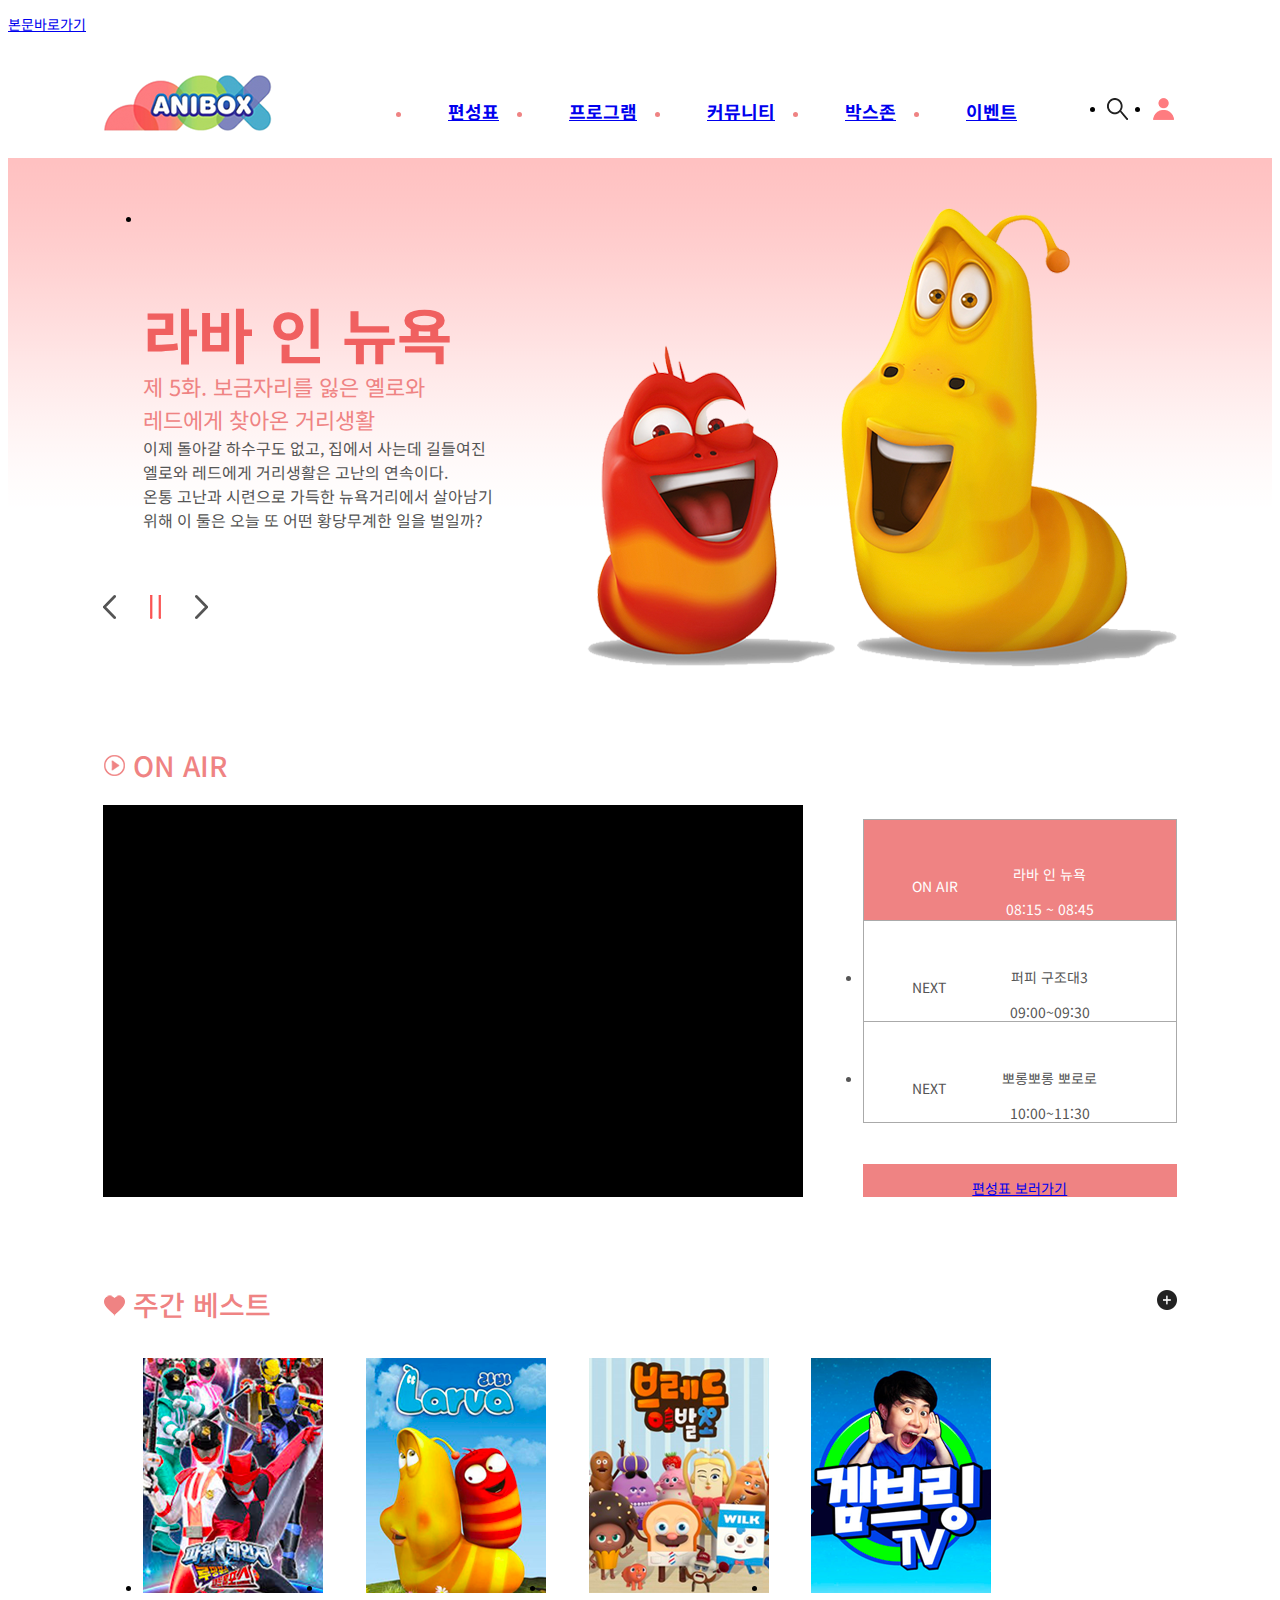
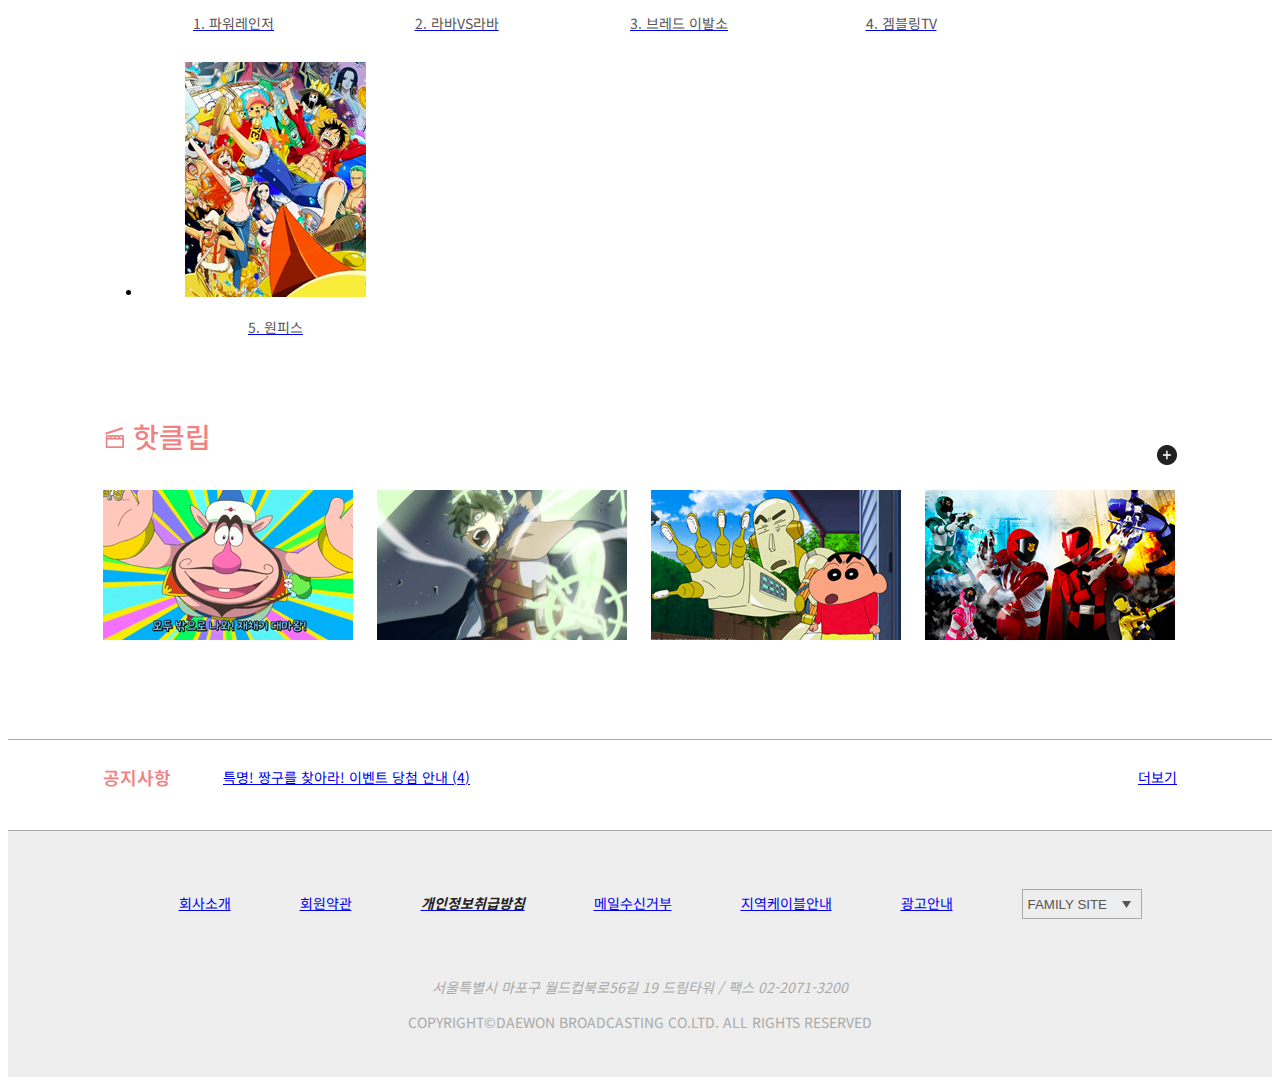
<file: index.html>
<!DOCTYPE html>
<html lang="ko">

<head>
    <meta charset="UTF-8">
    <meta name="viewport" content="width=device-width, initial-scale=1.0">
    <meta http-equiv="X-UA-Compatible" content="ie=edge">
    <link rel="stylesheet" href="css/index.min.css">
    <link rel="shortcut icon" href="images/favicon.png" type="image/x-icon">
    <link rel="apple-touch-icon" href="images/favicon_512x512.png">
    <title>애니박스 | Home</title>
</head>

<body>
    <p class="skip-menu"><a href="#container">본문바로가기</a></p>
    <header id="header">
        <h1 class="logo"><a href="index.html"><img src="images/anibox-logo.png" alt="애니박스"></a></h1>
        <a href="#gnb-outer-zone" class="btn-allmenu">
            <img src="images/all-menu.gif" alt="전체메뉴">
        </a>
        <div id="gnb-outer-zone" class="gnb-outer-zone">
            <div class="gnb-scroll-wrap">
                <ul class="gnb">
                    <li class="menu-0">
                        <a href="#">로그인</a>
                    </li>
                    <li class="menu-1">
                        <!-- <a href="#" class="on">편성표</a> -->
                        <a href="#">편성표</a>
                        <ul class="menu-list">
                            <li><a href="#">주간편성표</a></li>
                        </ul>
                    </li>
                    <li class="menu-1">
                        <!-- <a href="#" class="on">프로그램</a> -->
                        <a href="#">프로그램</a>
                        <ul class="menu-list">
                            <li><a href="#">다음 신작</a></li>
                            <li><a href="#">이달의 인기작</a></li>
                            <li><a href="#">핫클립</a></li>
                            <li><a href="#">전체프로그램</a></li>
                        </ul>
                    </li>
                    <li class="menu-1">
                        <!-- <a href="#" class="on">커뮤니티</a> -->
                        <a href="#">커뮤니티</a>
                        <ul class="menu-list">
                            <li><a href="#">공지사항</a></li>
                            <li><a href="#">자유게시판</a></li>
                            <li><a href="#">FAQ</a></li>
                        </ul>
                    </li>
                    <li class="menu-1">
                        <!-- <a href="#" class="on">박스존</a> -->
                        <a href="#">박스존</a>
                        <ul class="menu-list">
                            <li><a href="#">동영상</a></li>
                            <li><a href="#">폰 배경화면</a></li>
                        </ul>
                    </li>
                    <li class="menu-1">
                        <!-- <a href="#" class="on">이벤트</a> -->
                        <a href="#">이벤트</a>
                        <ul class="menu-list">
                            <li><a href="#">진행중 이벤트</a></li>
                            <li><a href="#">이벤트게시판</a></li>
                            <li><a href="#">당첨자 안내</a></li>
                        </ul>
                    </li>
                </ul>
            </div>
            <p class="btn-menu-close"><a href="#">닫기</a></p>
        </div>
        <div class="dim"></div>
        <ul class="util">
            <li class="sch-icon">검색</li>
            <li class="user-icon">정보</li>
        </ul>
    </header>
    <div class="container-bg">
        <div id="visual-slide-wrap">
            <ul class="visual-slide">
                <li>
                    <a href="#">
                        <h1 class="visual-tit">라바 인 뉴욕</h1>
                        <p class="visual-txt-1">
                            제 5화. 보금자리를 잃은 옐로와<br>
                            레드에게 찾아온 거리생활
                        </p>
                        <p class="visual-txt-2">
                            이제 돌아갈 하수구도 없고, 집에서 사는데 길들여진<br>
                            엘로와 레드에게 거리생활은 고난의 연속이다.<br>
                            온통 고난과 시련으로 가득한 뉴욕거리에서 살아남기<br>
                            위해 이 둘은 오늘 또 어떤 황당무계한 일을 벌일까?
                        </p>
                    </a>
                </li>
                <!-- <li>
                    <a href="#">
                        <h1>라바 인 뉴욕</h1>
                        <p>
                            제 5화. 보금자리를 잃은 옐로와<br>
                            레드에게 찾아온 거리생활
                        </p>
                        <p>
                            이제 돌아갈 하수구도 없고, 집에서 사는데 길들여진<br>
                            엘로와 레드에게 거리생활은 고난의 연속이다.<br>
                            온통 고난과 시련으로 가득한 뉴욕거리에서 살아남기<br>
                            위해 이 둘은 오늘 또 어떤 황당무계한 일을 벌일까?
                        </p>
                    </a>
                </li> -->
                <!-- <li>
                    <a href="#">
                        <h1>라바 인 뉴욕</h1>
                        <p>
                            제 5화. 보금자리를 잃은 옐로와<br>
                            레드에게 찾아온 거리생활
                        </p>
                        <p>
                            이제 돌아갈 하수구도 없고, 집에서 사는데 길들여진<br>
                            엘로와 레드에게 거리생활은 고난의 연속이다.<br>
                            온통 고난과 시련으로 가득한 뉴욕거리에서 살아남기<br>
                            위해 이 둘은 오늘 또 어떤 황당무계한 일을 벌일까?
                        </p>
                    </a>
                </li> -->
            </ul>
            <p class="taser">
                <a href="#"><img src="images/taser-left.png" alt="이전"></a>
                <a href="#"><img src="images/taser-play.png" alt="재생"></a>
                <a href="#"><img src="images/taser-right.png" alt="다음"></a>
            </p>
        </div>
    </div>
    <div id="container">
        <div class="main-contain-1">
            <h2 class="cont-h2">ON AIR</h2>
            <div class="on-air-left">
                <div class="youtube-zone">
                    <iframe width="560" height="315" src="https://www.youtube.com/embed/PFpRg-VgZ8M" frameborder="0"
                        allow="accelerometer; autoplay; clipboard-write; encrypted-media; gyroscope; picture-in-picture"
                        allowfullscreen></iframe>
                </div>
            </div>
            <!-- <p class="onair-list-wrap"> -->
            <div class="on-air-right">
                <ul class="onair-list">
                    <li class="onair">
                        <div class="onair-p-wrap">
                            <p>ON AIR</p>
                            <p>라바 인 뉴욕</p>
                            <p>08:15 ~ 08:45</p>
                        </div>
                    </li>
                    <li class="next">
                        <div class="next-p-wrap">
                            <p>NEXT</p>
                            <p>퍼피 구조대3</p>
                            <p>09:00~09:30</p>
                        </div>
                    </li>
                    <li class="next">
                        <div class="next-p-wrap">
                            <p>NEXT</p>
                            <p>뽀롱뽀롱 뽀로로</p>
                            <p>10:00~11:30</p>
                        </div>
                    </li>
                    <li class="view-pairing"><a href="#">편성표 보러가기</a></li>
                </ul>
            </div>
            <!-- </p> -->
            <!-- <p class="view-pairing"><a href="#">편성표 보러가기</a></p> -->
        </div>
        <div class="main-contain-2">
            <h2 class="cont-h2">주간 베스트</h2>
            <div class="scroll-wrap">
                <ul class="best-list">
                    <li class="week-best-1">
                        <a href="#">
                            <p>
                                <img src="images/best-1.png" alt="파워레인저">
                            </p>
                            <p>1. 파워레인저</p>
                        </a>
                    </li>
                    <li class="week-best-2">
                        <a href="#">
                            <p>
                                <img src="images/best-2.png" alt="라바VS라바">
                            </p>
                            <p>2. 라바VS라바</p>
                        </a>
                    </li>
                    <li class="week-best-3">
                        <a href="#">
                            <p>
                                <img src="images/best-3.png" alt="브레드 이발소">
                            </p>
                            <p>3. 브레드 이발소</p>
                        </a>
                    </li>
                    <li class="week-best-4">
                        <a href="#">
                            <p>
                                <img src="images/best-4.png" alt="겜블링tv">
                            </p>
                            <p>4. 겜블링TV</p>
                        </a>
                    </li>
                    <li class="week-best-5">
                        <a href="#">
                            <p>
                                <img src="images/best-5.png" alt="원피스">
                            </p>
                            <p>5. 원피스</p>
                        </a>
                    </li>
                </ul>
            </div>
            <p class="more"><a href="#"><img src="images/more.png" alt="더보기"></a></p>
        </div>
        <div class="main-contain-3">
            <h2 class="cont-h2">핫클립</h2>
            <div class="scroll-wrap">
                <div class="hot-list">
                    <p>
                        <a href="#">
                            <img src="images/hot-1.png" alt="재채기 대마왕">
                            <span>[26화] 재채기 대마왕<br>재채기 대마왕의 딸 ‘하푸미’는 여왕이 되기 위한 수행을 하려고 인간 세상으로 내려간다.</span>
                        </a>
                    </p>
                    <p>
                        <a href="#"><img src="images/hot-2.png" alt="블랙클로버">
                            <span>[14화] 블랙클로버<br>아스타는 간신히 ‘검은 폭우’단에 선택되어 그들의 꿈을 좇게 되는데…</span>
                        </a>
                    </p>
                    <p>
                        <a href="#"><img src="images/hot-3.png" alt="짱구는 못말려 극장판:정면승부! 로봇아빠의 역습">
                            <span>[극장판] 로봇아빠의 역습<br>어느 날, 로봇이 되어 돌아온 짱구 아빠!</span>
                        </a>
                    </p>
                    <p>
                        <a href="#"><img src="images/hot-4.png" alt="파워레인저">
                            <span>[31화] 파워레인저<br>아르센 루팡이 비밀리에 모은 보물을 범죄조직 갱글러에게 뺏기게 된 후의 결과는?</span>
                        </a>
                    </p>
                    <p class="more">
                        <a href="#"><img src="images/more.png" alt="더보기"></a>
                    </p>
                </div>
            </div>
        </div>
    </div>
    <div id="main-contain-border">
        <div class="main-contain-4">
            <h2 class="cont-h2">공지사항</h2>
            <p class="notice-more-1"><a href="#">특명! 짱구를 찾아라! 이벤트 당첨 안내 (4)</a></p>
            <p class="notice-more-2"><a href="#">더보기</a></p>
        </div>
    </div>
    <div class="footer-bg">
        <footer id="footer">
            <ul class="footer-txt">
                <li><a href="#">회사소개</a></li>
                <li><a href="#">회원약관</a></li>
                <li><a href="#"><em>개인정보취급방침</em></a></li>
                <li><a href="#">메일수신거부</a></li>
                <li><a href="#">지역케이블안내</a></li>
                <li><a href="#">광고안내</a></li>
                <li>
                    <p class="family-site">
                        <select name="family-site-1" id="family-site-option" title="사이트를 선택하세요.">
                            <option value="family">FAMILY SITE</option>
                            <option value="anione"><a href="http://www.anionetv.com/">애니원</a></option>
                            <option value="champ"><a href="http://www.champtv.com/">챔프</a></option>
                            <option value="precure"><a
                                    href="https://www.youtube.com/channel/UCsSu8rNwbMEf-UslZtExpUQ">프리큐어</a></option>
                            <option value="post"><a href="https://post.naver.com/anioneanione">포스트</a></option>
                        </select>
                    </p>
                </li>
            </ul>
            <address>서울특별시 마포구 월드컵북로56길 19 드림타워 / 팩스 02-2071-3200</address>
            <p>COPYRIGHT&copy;DAEWON BROADCASTING CO.LTD. <span>ALL RIGHTS RESERVED</span></p>
        </footer>
    </div>
</body>

</html>
</file>
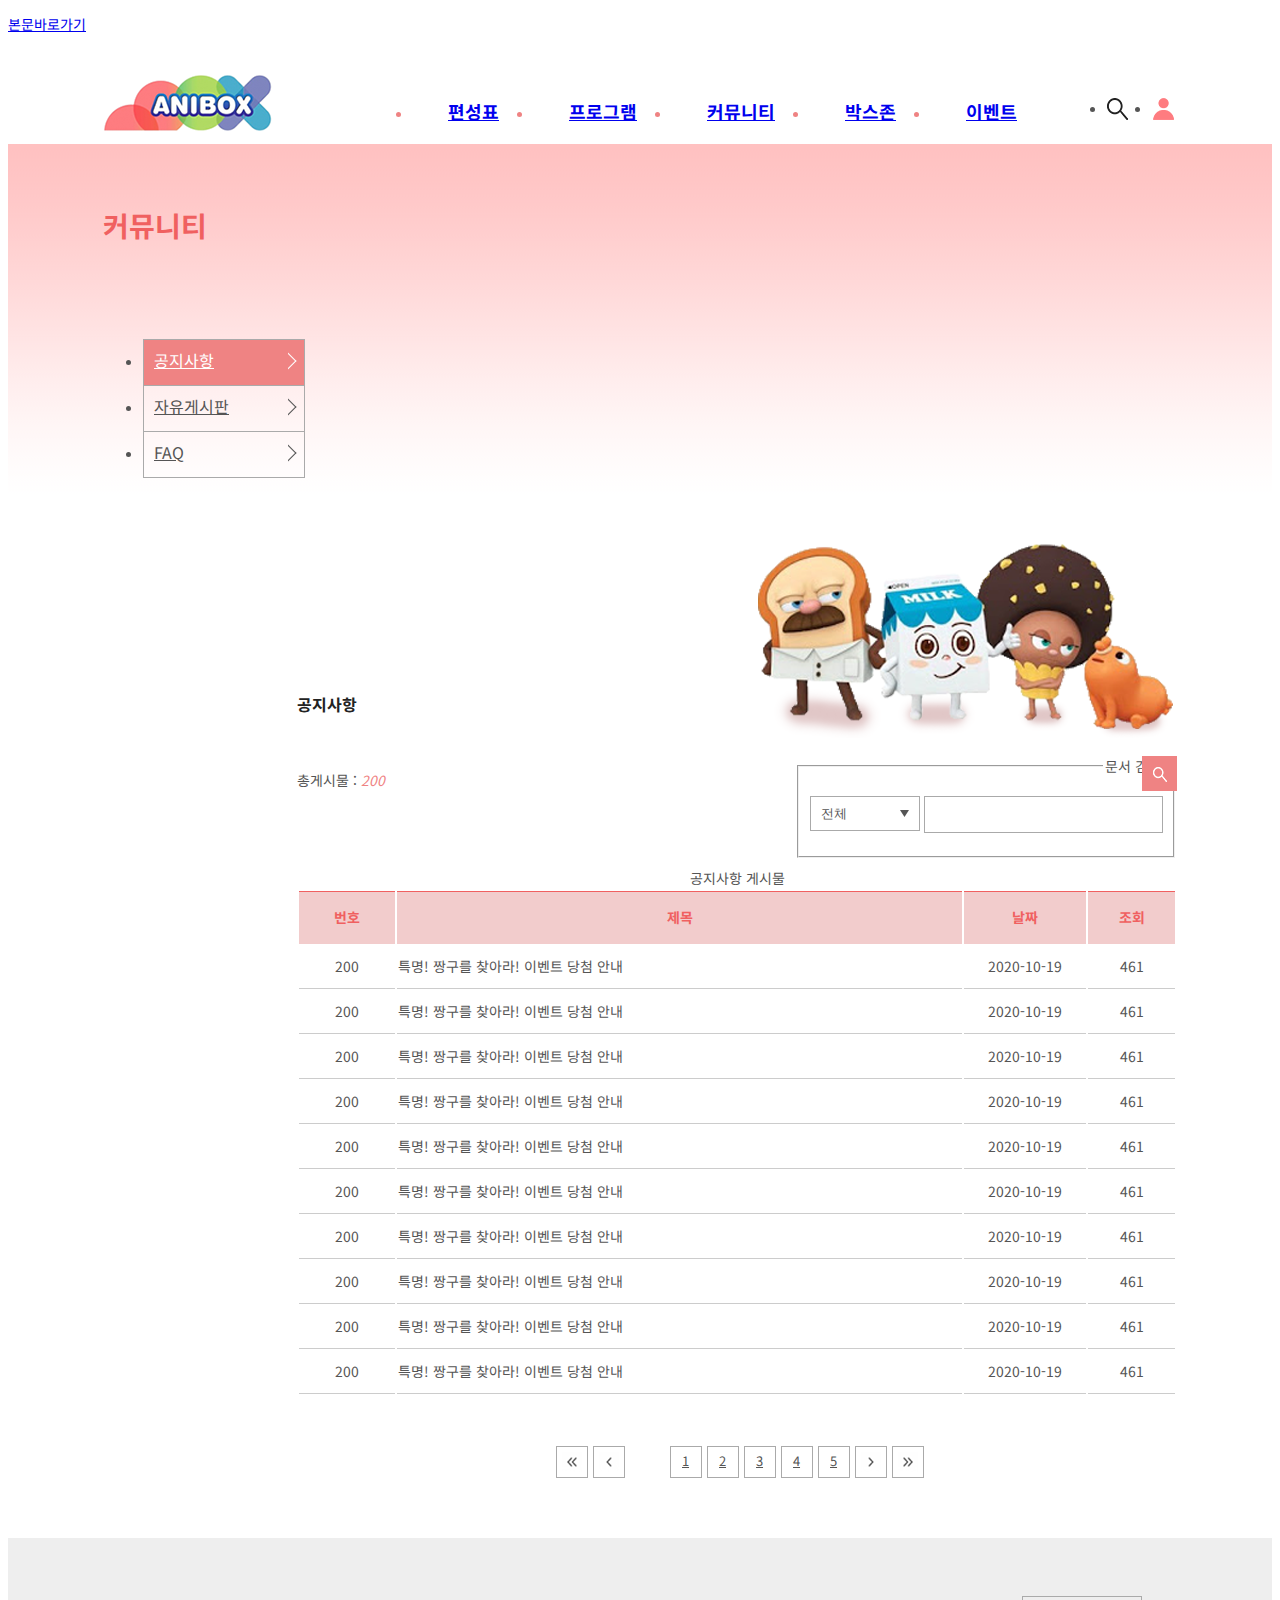
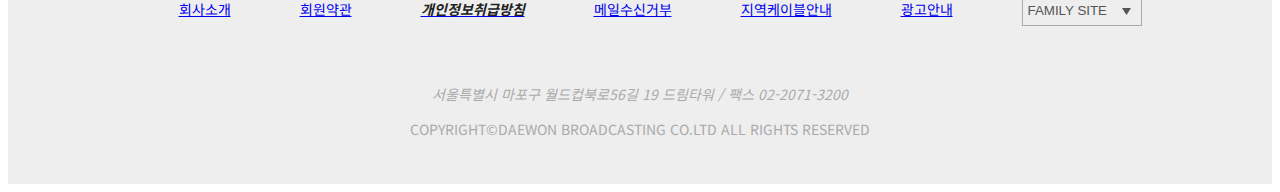
<file: notice.html>
<!DOCTYPE html>
<html lang="ko">
<head>
    <meta charset="UTF-8">
    <meta http-equiv="X-UA-Compatible" content="ie=edge">
    <meta name="viewport" content="width=device-width, initial-scale=1.0">
    <link rel="stylesheet" href="css/notice.min.css">
    <link rel="shortcut icon" href="images/favicon.png" type="image/x-icon">
    <link rel="apple-touch-icon" href="images/favicon_512x512.png">
    <title>애니박스 | 공지사항</title>
</head>

<body>
    <p class="skip-menu"><a href="#container">본문바로가기</a></p>
    <div class="header-bg">
        <header id="header">
            <h1 class="logo"><a href="index.html"><img src="images/anibox-logo.png" alt="애니박스"></a></h1>
            <a href="#gnb-outer-zone" class="btn-allmenu">
                <img src="images/all-menu.gif" alt="전체메뉴">
            </a>
            <div id="gnb-outer-zone" class="gnb-outer-zone">
                <div class="gnb-scroll-wrap">
                    <ul class="gnb">
                        <li class="menu-0">
                            <a href="#">로그인</a>
                        </li>
                        <li class="menu-1">
                            <!-- <a href="#" class="on">편성표</a> -->
                            <a href="#">편성표</a>
                            <ul class="menu-list">
                                <li><a href="#">주간편성표</a></li>
                            </ul>
                        </li>
                        <li class="menu-1">
                            <!-- <a href="#" class="on">프로그램</a> -->
                            <a href="#">프로그램</a>
                            <ul class="menu-list">
                                <li><a href="#">다음 신작</a></li>
                                <li><a href="#">이달의 인기작</a></li>
                                <li><a href="#">핫클립</a></li>
                                <li><a href="#">전체프로그램</a></li>
                            </ul>
                        </li>
                        <li class="menu-1">
                            <!-- <a href="#" class="on">커뮤니티</a> -->
                            <a href="#">커뮤니티</a>
                            <ul class="menu-list">
                                <li><a href="#">공지사항</a></li>
                                <li><a href="#">자유게시판</a></li>
                                <li><a href="#">FAQ</a></li>
                            </ul>
                        </li>
                        <li class="menu-1">
                            <!-- <a href="#" class="on">박스존</a> -->
                            <a href="#">박스존</a>
                            <ul class="menu-list">
                                <li><a href="#">동영상</a></li>
                                <li><a href="#">폰 배경화면</a></li>
                            </ul>
                        </li>
                        <li class="menu-1">
                            <!-- <a href="#" class="on">이벤트</a> -->
                            <a href="#">이벤트</a>
                            <ul class="menu-list">
                                <li><a href="#">진행중 이벤트</a></li>
                                <li><a href="#">이벤트게시판</a></li>
                                <li><a href="#">당첨자 안내</a></li>
                            </ul>
                        </li>
                    </ul>
                </div>
                <p class="btn-menu-close"><a href="#">닫기</a></p>
            </div>
            <div class="dim"></div>
            <ul class="util">
                <li class="sch-icon">검색</li>
                <li class="user-icon">정보</li>
            </ul>
        </header>
    </div>
    <div class="container-bg">
        <div id="container">
            <div class="contents">
                <div class="left-side">
                    <h2 class="left-side-tit">커뮤니티</h2>
                    <ul class="left-menu">
                        <li><a href="#" class="on">공지사항</a></li>
                        <li><a href="#">자유게시판</a></li>
                        <li><a href="#">FAQ</a></li>
                    </ul>
                </div>
                <div class="right-side">
                    <h3 class="notice-tit">공지사항</h3>
                    <div class="board-wrap">
                        <p class="info-1">총게시물 : <em>200</em></p>
                        <form action="#" class="sch-form" method="get">
                            <fieldset>
                                <legend>문서 검색</legend>
                                <p class="inp-zone-1">
                                    <select name="select-option" id="select-option-1" class="select-option-1"
                                        title="검색 옵션을 선택하세요">
                                        <option value="all">전체</option>
                                        <option value="writer">글쓴이</option>
                                        <option value="id">아이디</option>
                                        <option value="word">내용</option>
                                    </select>
                                    <input type="text" name="sch-keyword" id="sch-keyword" class="sch-keyword"
                                        title="검색어 입력">
                                    <input type="submit" class="sch-btn-1" value="검색">
                                </p>
                            </fieldset>
                        </form>
                        <div class="scroll-wrap">
                            <table class="table-1">
                                <caption>공지사항 게시물</caption>
                                <colgroup>
                                    <col style="width: 11%;">
                                    <col style="width: auto;">
                                    <col style="width: 14%;">
                                    <col style="width: 10%;">
                                </colgroup>
                                <thead>
                                    <tr>
                                        <th scope="col">번호</th>
                                        <th scope="col">제목</th>
                                        <th scope="col">날짜</th>
                                        <th scope="col">조회</th>
                                    </tr>
                                </thead>
                                <tbody>
                                    <tr>
                                        <td>200</td>
                                        <td class="td-subject">특명! 짱구를 찾아라! 이벤트 당첨 안내</td>
                                        <td>2020-10-19</td>
                                        <td>461</td>
                                    </tr>
                                    <tr>
                                        <td>200</td>
                                        <td class="td-subject">특명! 짱구를 찾아라! 이벤트 당첨 안내</td>
                                        <td>2020-10-19</td>
                                        <td>461</td>
                                    </tr>
                                    <tr>
                                        <td>200</td>
                                        <td class="td-subject">특명! 짱구를 찾아라! 이벤트 당첨 안내</td>
                                        <td>2020-10-19</td>
                                        <td>461</td>
                                    </tr>
                                    <tr>
                                        <td>200</td>
                                        <td class="td-subject">특명! 짱구를 찾아라! 이벤트 당첨 안내</td>
                                        <td>2020-10-19</td>
                                        <td>461</td>
                                    </tr>
                                    <tr>
                                        <td>200</td>
                                        <td class="td-subject">특명! 짱구를 찾아라! 이벤트 당첨 안내</td>
                                        <td>2020-10-19</td>
                                        <td>461</td>
                                    </tr>
                                    <tr>
                                        <td>200</td>
                                        <td class="td-subject">특명! 짱구를 찾아라! 이벤트 당첨 안내</td>
                                        <td>2020-10-19</td>
                                        <td>461</td>
                                    </tr>
                                    <tr>
                                        <td>200</td>
                                        <td class="td-subject">특명! 짱구를 찾아라! 이벤트 당첨 안내</td>
                                        <td>2020-10-19</td>
                                        <td>461</td>
                                    </tr>
                                    <tr>
                                        <td>200</td>
                                        <td class="td-subject">특명! 짱구를 찾아라! 이벤트 당첨 안내</td>
                                        <td>2020-10-19</td>
                                        <td>461</td>
                                    </tr>
                                    <tr>
                                        <td>200</td>
                                        <td class="td-subject">특명! 짱구를 찾아라! 이벤트 당첨 안내</td>
                                        <td>2020-10-19</td>
                                        <td>461</td>
                                    </tr>
                                    <tr>
                                        <td>200</td>
                                        <td class="td-subject">특명! 짱구를 찾아라! 이벤트 당첨 안내</td>
                                        <td>2020-10-19</td>
                                        <td>461</td>
                                    </tr>
                                </tbody>
                            </table>
                        </div>
                        <div class="page-wrap">
                            <a href="#" class="first-page"></a>
                            <a href="#" class="prev-page"></a>
                            <ul class="page-list">
                                <li><a href="#">1</a></li>
                                <li><a href="#">2</a></li>
                                <li><a href="#">3</a></li>
                                <li><a href="#">4</a></li>
                                <li><a href="#">5</a></li>
                            </ul>
                            <a href="#" class="next-page"></a>
                            <a href="#" class="last-page"></a>
                        </div>
                    </div>
                </div>
            </div>
        </div>
    </div>
    <div class="footer-bg">
        <footer id="footer">
            <ul class="footer-txt">
                <li><a href="#">회사소개</a></li>
                <li><a href="#">회원약관</a></li>
                <li><a href="#"><em>개인정보취급방침</em></a></li>
                <li><a href="#">메일수신거부</a></li>
                <li><a href="#">지역케이블안내</a></li>
                <li><a href="#">광고안내</a></li>
                <li>
                    <p class="family-site">
                        <select name="family-site-1" id="family-site-option" title="사이트를 선택하세요.">
                            <option value="family">FAMILY SITE</option>
                            <option value="anione"><a href="http://www.anionetv.com/">애니원</a></option>
                            <option value="champ"><a href="http://www.champtv.com/">챔프</a></option>
                            <option value="precure"><a
                                    href="https://www.youtube.com/channel/UCsSu8rNwbMEf-UslZtExpUQ">프리큐어</a></option>
                            <option value="post"><a href="https://post.naver.com/anioneanione">포스트</a></option>
                        </select>
                    </p>
                </li>
            </ul>
            <address>서울특별시 마포구 월드컵북로56길 19 드림타워 / 팩스 02-2071-3200</address>
            <p>COPYRIGHT&copy;DAEWON BROADCASTING CO.LTD <span>ALL RIGHTS RESERVED</span></p>
        </footer>
    </div>
</body>

</html>
</file>
<file: css/index.min.css>
@import url("http://rgt927.dothome.co.kr/common/css/reset.css");@import url("https://fonts.googleapis.com/css2?family=Noto+Sans+KR:wght@400;700;900&display=swap");body{font:14px/1.5 "Noto Sans KR", sans-serif;min-width:320px}#header,#visual-slide-wrap,#container,#footer{max-width:1074px;margin:0 auto}.header-bg{width:100%;background:#fff}#header{max-width:1074px;height:90px;background:#fff;margin:0 auto;position:relative}#header .logo{padding:20px 0 20px 0}#header .gnb{position:absolute;margin-left:270px;margin-left:270px;top:30px}#header .gnb>li{float:left;font-weight:400;color:#ef8383;position:relative;padding:0 35px}#header .gnb>li>a{font-size:18px;font-weight:700}#header .gnb>li>a.on+ul{display:block}#header .gnb>li .menu-list{background:#fff;font-size:14px;color:#555;width:100%;height:180px;border-top:1px solid #f06060;position:absolute;top:60px;left:0;width:100%;z-index:400;padding-top:10px;display:none;text-align:center}#header .gnb>li .menu-list li{padding-bottom:10px}#header .util{position:absolute;text-indent:-9999px;top:30px;right:0}#header .util>li{float:left;width:25px;height:25px}#header .util .sch-icon{background:url("../images/sch-icon.png") no-repeat}#header .util .user-icon{background:url("../images/user-icon.png") no-repeat;margin-left:20px}.container-bg{background:url("../images/bg-pink.png") repeat-x}#visual-slide-wrap{position:relative}#visual-slide-wrap .visual-slide{padding-top:50px}#visual-slide-wrap .visual-slide>li>a{position:relative;display:block;height:460px;background:url("../images/visu-img-2.png") no-repeat right}#visual-slide-wrap .visual-slide>li h1{position:absolute;top:40px;font-size:60px;color:#f06060;font-weight:700}#visual-slide-wrap .visual-slide>li .visual-txt-1{position:absolute;top:140px;font-size:22px;color:#ef8383}#visual-slide-wrap .visual-slide>li .visual-txt-2{position:absolute;font-size:16px;color:#555;bottom:120px}#visual-slide-wrap .taser{position:absolute;left:0;bottom:30px}#visual-slide-wrap .taser a{margin-right:30px}#container .cont-h2{color:#ef8383;font-size:28px;line-height:1;margin-bottom:26px;margin-left:30px;font-weight:500;position:relative}#container .cont-h2::before{content:"";width:30px;height:30px;background:url("../images/icon-onair.png") center no-repeat;position:absolute;left:-34px;top:0}#container .main-contain-1{margin-top:60px;margin-bottom:70px;overflow:hidden}#container .main-contain-1 .on-air-left{float:left;width:65.17%}#container .main-contain-1 .on-air-left .youtube-zone{height:0;background-color:#000;position:relative;padding-bottom:56%}#container .main-contain-1 .on-air-left .youtube-zone iframe{position:absolute;left:0;top:0;width:100%;height:100%}#container .main-contain-1 .on-air-right{float:right;width:33%;height:390px}#container .main-contain-1 .on-air-right .onair-list{text-align:center}#container .main-contain-1 .on-air-right .onair-list .onair{height:100px;color:#fff;background-color:#ef8383;border:1px solid #aaa;position:relative}#container .main-contain-1 .on-air-right .onair-list .onair>.onair-p-wrap{padding-top:30px}#container .main-contain-1 .on-air-right .onair-list .onair>.onair-p-wrap p:first-child{position:absolute;top:42px;left:48px}#container .main-contain-1 .on-air-right .onair-list .onair>.onair-p-wrap p ~ p{padding-left:60px}#container .main-contain-1 .on-air-right .onair-list .next{height:100px;background-color:#fff;border:1px solid #aaa;color:#555555;border-top:none;position:relative}#container .main-contain-1 .on-air-right .onair-list .next>.next-p-wrap{padding-top:32px}#container .main-contain-1 .on-air-right .onair-list .next>.next-p-wrap p:nth-of-type(1){position:absolute;top:42px;left:48px}#container .main-contain-1 .on-air-right .onair-list .next>.next-p-wrap p ~ p{padding-left:60px}#container .main-contain-1 .on-air-right .onair-list .view-pairing{height:49px;line-height:49px;color:#fff;background-color:#ef8383;margin-top:41px}#container .main-contain-2{position:relative;overflow:hidden;margin-bottom:70px}#container .main-contain-2 li[class*="week-best-"]{float:left;padding:0 0 0 42px}#container .main-contain-2 li[class*="week-best-"]:first-child{padding-left:0}#container .main-contain-2 li[class*="week-best-"] p{color:#555}#container .main-contain-2 li[class*="week-best-"] p+p{text-align:center;font-size:14px;margin-top:15px}#container .main-contain-2 .more{position:absolute;top:9px;right:0}#container .main-contain-2 .cont-h2::before{content:"";width:30px;height:30px;background:url("../images/icon-best.png") center no-repeat;position:absolute;left:-34px;top:0}#container .main-contain-3{position:relative;margin-bottom:80px}#container .main-contain-3 .more a:after{background-color:transparent !important}#container .main-contain-3 a{display:block;position:relative;overflow:hidden}#container .main-contain-3 a span{color:#fff;position:absolute;left:0;bottom:-500px;width:100%;height:50px;padding:10px;-webkit-transition:all 0.2s ease-in;transition:all 0.2s ease-in;z-index:1}#container .main-contain-3 a:after{content:"";position:absolute;left:0;width:100%;height:100%;background-color:#000;opacity:0;-webkit-transition:all 0.2s ease-in;transition:all 0.2s ease-in}#container .main-contain-3 a:hover span{bottom:100px}#container .main-contain-3 a:hover:after{opacity:0.5}#container .main-contain-3 .scroll-wrap .hot-list>p{display:inline-block;padding-right:20px}#container .main-contain-3 .scroll-wrap .hot-list p:nth-of-type(4){padding-right:0}#container .main-contain-3 .scroll-wrap .hot-list .more{padding-right:0}#container .main-contain-3 .more{position:absolute;top:9px;right:0;padding-right:0}#container .main-contain-3 .cont-h2::before{content:"";width:30px;height:30px;background:url("../images/icon-clip.png") center no-repeat;position:absolute;left:-34px;top:0}#main-contain-border{border-top:1px solid #aaa;border-bottom:1px solid #aaa}.main-contain-4{max-width:1074px;height:50px;margin:0 auto;padding:20px 0;position:relative}.main-contain-4>h2{font-size:18px;font-weight:600;position:absolute;left:0;top:9px;color:#ef8383}.main-contain-4 .notice-more-1{position:absolute;left:120px;top:13px;color:#555;white-space:nowrap;padding-right:103px;overflow:hidden;text-overflow:ellipsis}.main-contain-4 .notice-more-2{position:absolute;right:0;top:13px;color:#555}.footer-bg{background:#eee}#footer{max-width:1074px;margin:0 auto;padding:30px 0;text-align:center}#footer .footer-txt{display:inline-block;padding-bottom:30px}#footer .footer-txt li{display:inline-block;padding-left:65px;color:#555}#footer .footer-txt li:first-child{padding-left:0}#footer .footer-txt li em{color:#222;font-weight:700}#footer .footer-txt #family-site-option{border-style:none;width:120px;height:30px;border:1px solid #aaa;padding-left:5px;color:#555;-webkit-appearance:none;background:url("../images/option-arrow-1.png") no-repeat calc(100% - 10px) 11px}#footer address{color:#aaa}#footer p{color:#aaa}@media (min-width: 1074px){#header .btn-allmenu{display:none}#header .btn-menu-close{text-indent:-9999px}#header .gnb{display:block}#header .gnb .menu-0{display:none}}@media (max-width: 1073px){#header{position:relative}#header .logo{position:absolute;top:0;left:50%;-webkit-transform:translateX(-50%);transform:translateX(-50%)}#header .util{margin-right:20px}#header .util .user-icon{display:none}#header .btn-allmenu{position:absolute;left:20px;top:50%;-webkit-transform:translateY(-50%);transform:translateY(-50%)}#header .gnb-outer-zone{position:fixed;top:0;left:-300%;width:calc(100% - 40%);height:100%;background-color:#fff;z-index:400;-webkit-transition:left 0.1s linear;transition:left 0.1s linear}#header .gnb-outer-zone:target{left:0}#header .gnb-outer-zone:target+.dim{display:block}#header .gnb-outer-zone .gnb-scroll-wrap{position:relative;width:100%;height:100%;overflow-y:auto}#header .gnb-outer-zone .gnb{position:static;margin-left:0}#header .gnb-outer-zone .gnb>li{float:none;margin-left:0;padding:0;position:relative}#header .gnb-outer-zone .gnb>li:first-child{background:#ef8383}#header .gnb-outer-zone .gnb>li:first-child a{color:#fff}#header .gnb-outer-zone .gnb>li>a{display:block;font-size:16px;min-height:47px;padding:10px 0 10px 10px;border-bottom:1px solid #eee;color:#ef8383;font-weight:500;position:relative}#header .gnb-outer-zone .gnb>li>a::after{content:"";position:absolute;width:11px;height:11px;border:1px solid #ef8383;top:15px;right:20px;border-left-color:transparent;border-top-color:transparent;-webkit-transform-origin:50% 50%;transform-origin:50% 50%;-webkit-transform:rotate(45deg);transform:rotate(45deg)}#header .gnb-outer-zone .gnb>li>a.on:after{top:22px;-webkit-transform:rotate(-135deg);transform:rotate(-135deg)}#header .gnb-outer-zone .gnb>li>a.on+ul{display:block}#header .gnb-outer-zone .gnb>li>a.on+ul>li>a{display:block}#header .gnb-outer-zone .gnb>li .menu-list{padding-top:0;top:47px;text-align:left;position:static;height:auto}#header .gnb-outer-zone .gnb>li .menu-list>li{padding-bottom:0}#header .gnb-outer-zone .gnb>li .menu-list>li>a{min-height:47px;background:#eee;border-bottom:1px solid #ccc;padding:13px 0 0 10px}#header .gnb-outer-zone .btn-menu-close>a{width:30px;height:30px;position:absolute;top:10px;right:-40px;text-indent:-9999px;background:#fff;border:1px solid #ef8383}#header .gnb-outer-zone .btn-menu-close>a::after{content:"";position:absolute;left:1px;top:50%;width:26px;height:1px;background:#ef8383;-webkit-transform:rotate(45deg);transform:rotate(45deg)}#header .gnb-outer-zone .btn-menu-close>a::before{content:"";position:absolute;left:1px;top:50%;width:26px;height:1px;background:#ef8383;-webkit-transform:rotate(-45deg);transform:rotate(-45deg)}#header .dim{position:fixed;left:0;top:0;width:100%;height:100%;background:#000;opacity:0.7;z-index:399;display:none}#visual-slide-wrap{padding:0 20px;position:relative}#visual-slide-wrap .visual-slide>li a{font-size:75px;height:0;padding-bottom:36%;background-size:contain}#visual-slide-wrap .visual-slide>li a .visual-txt-1{top:140px}#visual-slide-wrap .visual-slide>li a .visual-txt-2{display:none;font-size:30px}#visual-slide-wrap .visual-slide>li h1{position:static;font-size:70px}#visual-slide-wrap .taser{margin-left:0px;position:static}#container{padding:0 20px}#container .main-contain-1{margin-top:85px}#container .main-contain-1 .on-air-left{float:none;width:auto}#container .main-contain-1 .on-air-right{float:none;width:auto;margin-top:30px}#container .main-contain-1 .on-air-right .onair-list .view-pairing{margin-top:20px}#container .main-contain-3 a{display:block;position:relative;overflow:hidden}#container .main-contain-3 a span{color:#fff;position:absolute;left:0;bottom:13px;width:100%;height:50px;padding:10px;overflow:hidden;white-space:nowrap;text-overflow:ellipsis}#container .main-contain-3 a:after{content:"";position:absolute;left:0;width:100%;height:100%;background-color:#000;opacity:0.7}.scroll-wrap{width:100%;overflow-x:auto}.best-list{width:1074px;white-space:nowrap;overflow:auto}.hot-list{width:1074px;white-space:nowrap;overflow:auto}.hot-list p:nth-of-type(4){padding-right:0}.main-contain-3 a span{bottom:0;color:#222}.main-contain-4{margin:0 20px}#footer{padding-top:0}#footer .footer-txt{display:-webkit-box;display:-ms-flexbox;display:flex;-ms-flex-wrap:wrap;flex-wrap:wrap}#footer .footer-txt>li{width:50%;border-bottom:1px solid #ccc;padding-left:0}#footer .footer-txt>li:last-child{width:100%;border-bottom:none;margin:30px 0 0 14px}#footer .footer-txt>li a{display:block;min-width:40px;padding:20px}#footer address{margin:0}}@media (max-width: 720px){#visual-slide-wrap .visual-slide{padding-top:30px}#visual-slide-wrap .visual-slide>li a{padding-bottom:32%}#visual-slide-wrap .visual-slide>li a h1{font-size:9.52vw}#visual-slide-wrap .visual-slide>li a .visual-txt-1{font-size:3.05vw;position:static;margin-top:10px}#visual-slide-wrap .taser{margin-top:20px}#container .main-contain-3{position:relative;margin-bottom:80px}#container .main-contain-3 .scroll-wrap .hot-list p:nth-of-type(4){padding-right:0}#container .main-contain-3 .scroll-wrap .hot-list .more{padding-right:0}#container .main-contain-3 .more{position:absolute;top:9px;right:0;padding-right:0}#container .main-contain-3 .cont-h2::before{content:"";width:30px;height:30px;background:url("../images/icon-clip.png") center no-repeat;position:absolute;left:-34px;top:0}.main-contain-4 .cont-h2{font-size:16px;top:11px}.main-contain-4 .notice-more-1{left:75px;width:calc(100% - 120px);padding-right:0;overflow:hidden;white-space:nowrap;text-overflow:ellipsis}#footer{padding:30px 0}#footer .footer-txt{display:none}#footer address{display:none}#footer span{display:none}}
/*# sourceMappingURL=index.min.css.map */
</file>
<file: css/notice.min.css>
@import url("http://greta.dothome.co.kr/common/css/reset.css");@import url("https://fonts.googleapis.com/css2?family=Noto+Sans+KR:wght@400;700;900&display=swap");body{font:14px/1.5 "Noto Sans KR", sans-serif;color:#555;min-width:320px}.header-bg{background:#fff}.header-bg #header{max-width:1074px;height:90px;background:#fff;margin:0 auto;position:relative}.header-bg #header .logo{padding:20px 0 20px 0}.header-bg #header .gnb{position:absolute;margin-left:270px;top:30px}.header-bg #header .gnb>li{float:left;font-weight:400;color:#ef8383;position:relative;padding:0 35px}.header-bg #header .gnb>li>a{font-size:18px;font-weight:700}.header-bg #header .gnb>li>a.on+ul{display:block}.header-bg #header .gnb>li .menu-list{background:#fff;font-size:14px;color:#555;width:100%;height:180px;border-top:1px solid #f06060;position:absolute;top:60px;left:0;width:100%;z-index:400;padding-top:10px;display:none;text-align:center}.header-bg #header .gnb>li .menu-list li{padding-bottom:10px}.header-bg #header .util{position:absolute;text-indent:-9999px;top:30px;right:0}.header-bg #header .util>li{float:left;width:25px;height:25px}.header-bg #header .util .sch-icon{background:url("../images/sch-icon.png") no-repeat}.header-bg #header .util .user-icon{background:url("../images/user-icon.png") no-repeat;margin-left:20px}.container-bg{background:url("../images/bg-pink.png") repeat-x}#container{max-width:1074px;margin:0 auto;overflow:hidden}#container .left-side{float:left}#container .left-side>h2{margin-top:60px;font-size:28px;font-weight:700;color:#f06060}#container .left-side .left-menu{padding-top:70px}#container .left-side .left-menu li:nth-of-type(3){border-bottom:1px solid #aaa}#container .left-side .left-menu li a{display:block;width:150px;height:45px;font-size:16px;line-height:40px;border:1px solid #aaa;border-bottom:none;color:#555;padding-left:10px;position:relative}#container .left-side .left-menu li a:after{position:absolute;top:15px;right:10px;content:"";width:10px;height:10px;border:1px solid #555;border-left-color:transparent;border-top-color:transparent;-webkit-transform:rotate(-45deg);transform:rotate(-45deg)}#container .left-side .left-menu li a.on{background-color:#ef8383;color:#fff}#container .left-side .left-menu li a.on:after{position:absolute;top:15px;right:10px;content:"";width:10px;height:10px;border:1px solid #fff;border-left-color:transparent;border-top-color:transparent;-webkit-transform:rotate(-45deg);transform:rotate(-45deg)}#container .right-side{float:right;position:relative;width:81.93%}#container .right-side .notice-tit{margin:200px 0 40px 0;font-size:16px;color:#222}#container .right-side .notice-tit::before{content:"";position:absolute;background:#000;width:420px;height:196px;top:50px;right:0;background:url("../images/notice-bg.png") no-repeat;background-size:cover}#container .right-side .board-wrap .info-1{float:left;color:#555}#container .right-side .board-wrap .info-1>em{color:#ef8383}#container .right-side .board-wrap .sch-form{float:right;position:relative;text-align:right}#container .right-side .board-wrap .sch-form .inp-zone-1{-webkit-box-sizing:border-box;box-sizing:border-box}#container .right-side .board-wrap .sch-form #select-option-1{min-width:110px;height:35px;color:#555;border:1px solid #aaa;padding:0 10px;vertical-align:top;-webkit-appearance:none;background:#fff url("../images/option-arrow-1.png") no-repeat calc(100% - 10px) 13px}#container .right-side .board-wrap .sch-form #sch-keyword{height:35px;border:1px solid #aaa;padding:0 50px 0 10px;color:#555;vertical-align:top}#container .right-side .board-wrap .sch-form .sch-btn-1{position:absolute;top:0;right:0;width:35px;height:35px;background:url("../images/search-btn.png") center;border:none;text-indent:-9999px}#container .right-side .board-wrap .table-1{width:100%;clear:both}#container .right-side .board-wrap .table-1 table{border-collapse:collapse}#container .right-side .board-wrap .table-1 thead th{background-color:#f2cccc;height:50px;border-top:1px solid #f06060;color:#f06060}#container .right-side .board-wrap .table-1 tbody td{height:40px;text-align:center;border-bottom:1px solid #ccc;color:#555}#container .right-side .board-wrap .table-1 tbody td:nth-of-type(2){text-align-last:left}#container .right-side .board-wrap *+.scroll-wrap{position:relative;top:10px;margin-bottom:10px}#container .right-side .page-wrap{padding-top:50px;text-align:center;font-size:0;padding:0 -5px 0 0;margin-bottom:60px}#container .right-side .page-wrap>a{background:url("../images/first-icon.png") no-repeat center}#container .right-side .page-wrap>a.prev-page{background:url("../images/prev-icon.png") no-repeat center}#container .right-side .page-wrap>a.next-page{background:url("../images/next-icon.png") no-repeat center}#container .right-side .page-wrap>a.last-page{background:url("../images/last-icon.png") no-repeat center}#container .right-side .page-wrap a{display:inline-block;vertical-align:middle;width:30px;height:30px;border:1px solid #aaa;color:#555;line-height:28px;font-size:13px;margin-left:5px}#container .right-side .page-wrap ul{display:inline-block}#container .right-side .page-wrap ul li{display:inline-block}.footer-bg{background:#eee}#footer{max-width:1074px;margin:0 auto;padding:30px 0;text-align:center}#footer .footer-txt{display:inline-block;padding-bottom:30px}#footer .footer-txt li{display:inline-block;padding-left:65px;color:#555}#footer .footer-txt li:first-child{padding-left:0}#footer .footer-txt li em{color:#222;font-weight:700}#footer .footer-txt #family-site-option{border-style:none;width:120px;height:30px;border:1px solid #aaa;padding-left:5px;color:#555;-webkit-appearance:none;background:url("../images/option-arrow-1.png") no-repeat calc(100% - 10px) 11px}#footer address{color:#aaa}#footer p{color:#aaa}@media (min-width: 1074px){#header .btn-allmenu{display:none}#header .btn-menu-close{text-indent:-9999px}#header .gnb{display:block}#header .gnb .menu-0{display:none}}@media (max-width: 1073px){#header{position:relative;height:105px}#header .logo{position:absolute;top:0;left:50%;-webkit-transform:translateX(-50%);transform:translateX(-50%)}#header .util{margin-right:20px}#header .util .user-icon{display:none}#header .btn-allmenu{position:absolute;left:20px;top:50%;-webkit-transform:translateY(-50%);transform:translateY(-50%)}#header .gnb-outer-zone{position:fixed;top:0;left:-300%;width:calc(100% - 40%);height:100%;background-color:#fff;z-index:400;-webkit-transition:left 0.1s linear;transition:left 0.1s linear}#header .gnb-outer-zone:target{left:0}#header .gnb-outer-zone:target+.dim{display:block}#header .gnb-outer-zone .gnb-scroll-wrap{position:relative;width:100%;height:100%;overflow-y:auto}#header .gnb-outer-zone .gnb{position:static;margin-left:0}#header .gnb-outer-zone .gnb>li{float:none;margin-left:0;padding:0;position:relative}#header .gnb-outer-zone .gnb>li:first-child{background:#ef8383}#header .gnb-outer-zone .gnb>li:first-child a{color:#fff}#header .gnb-outer-zone .gnb>li>a{display:block;font-size:16px;min-height:47px;padding:10px 0 10px 10px;border-bottom:1px solid #eee;color:#ef8383;font-weight:500;position:relative}#header .gnb-outer-zone .gnb>li>a::after{content:"";position:absolute;width:11px;height:11px;border:1px solid #ef8383;top:15px;right:20px;border-left-color:transparent;border-top-color:transparent;-webkit-transform-origin:50% 50%;transform-origin:50% 50%;-webkit-transform:rotate(45deg);transform:rotate(45deg)}#header .gnb-outer-zone .gnb>li>a.on:after{top:22px;-webkit-transform:rotate(-135deg);transform:rotate(-135deg)}#header .gnb-outer-zone .gnb>li>a.on+ul{display:block}#header .gnb-outer-zone .gnb>li>a.on+ul>li>a{display:block}#header .gnb-outer-zone .gnb>li .menu-list{padding-top:0;top:47px;text-align:left;position:static;height:auto}#header .gnb-outer-zone .gnb>li .menu-list>li{padding-bottom:0}#header .gnb-outer-zone .gnb>li .menu-list>li>a{min-height:47px;background:#eee;border-bottom:1px solid #ccc;padding:13px 0 0 10px}#header .gnb-outer-zone .btn-menu-close>a{width:30px;height:30px;position:absolute;top:10px;right:-40px;text-indent:-9999px;background:#fff;border:1px solid #ef8383}#header .gnb-outer-zone .btn-menu-close>a::after{content:"";position:absolute;left:1px;top:50%;width:26px;height:1px;background:#ef8383;-webkit-transform:rotate(45deg);transform:rotate(45deg)}#header .gnb-outer-zone .btn-menu-close>a::before{content:"";position:absolute;left:1px;top:50%;width:26px;height:1px;background:#ef8383;-webkit-transform:rotate(-45deg);transform:rotate(-45deg)}#header .dim{position:fixed;left:0;top:0;width:100%;height:100%;background:#000;opacity:0.7;z-index:399;display:none}#container{position:relative}#container .contents{padding-left:10px;padding-right:10px}#container .left-side{float:none}#container .left-side h2{position:absolute;top:0;left:0;-webkit-transform:translateX(-50%);transform:translateX(-50%)}#container .left-side .left-menu{display:none}#container .left-side .left-side-tit{position:absolute;top:0;left:50%}#container .right-side{float:none;width:100%}#container .right-side .info-1{margin-bottom:-30px}#container .right-side .notice-tit{position:relative;text-align:center;margin-top:120px}#container .right-side .notice-tit::before{position:absolute;top:30px;left:50%;-webkit-transform:translateX(-50%);transform:translateX(-50%)}#container .right-side .board-wrap{margin-top:220px}#container .right-side .board-wrap .info-1{float:none}#container .right-side .board-wrap .sch-form{float:none}#container .right-side .board-wrap .table-1{table-layout:fixed}}@media (min-width: 721px) and (max-width: 1073px){#footer{padding-top:0}#footer .footer-txt{display:-webkit-box;display:-ms-flexbox;display:flex;-ms-flex-wrap:wrap;flex-wrap:wrap}#footer .footer-txt>li{width:50%;border-bottom:1px solid #ccc;padding-left:0}#footer .footer-txt>li:last-child{width:100%;border-bottom:none;margin:30px 0 0 14px}#footer .footer-txt>li a{display:block;min-width:40px;padding:20px}#footer address{margin:0}}@media (max-width: 720px){#container .inp-zone-1{position:relative;padding-left:115px}#container .inp-zone-1 .select-option-1{position:absolute;min-width:auto;left:0;top:0}#container .inp-zone-1 .sch-keyword{min-width:auto;width:100%}#container .board-wrap .info-1{margin-bottom:10px}#container .board-wrap .page-wrap .page-list{display:none}#container .board-wrap .td-subject{overflow:hidden;white-space:nowrap;text-overflow:ellipsis}#container .board-wrap .scroll-wrap{width:100%;overflow-x:auto}#container .board-wrap .table-1{min-width:520px;table-layout:fixed}#footer{padding:30px 0}#footer .footer-txt{display:none}#footer address{display:none}#footer span{display:none}}
/*# sourceMappingURL=notice.min.css.map */
</file>
